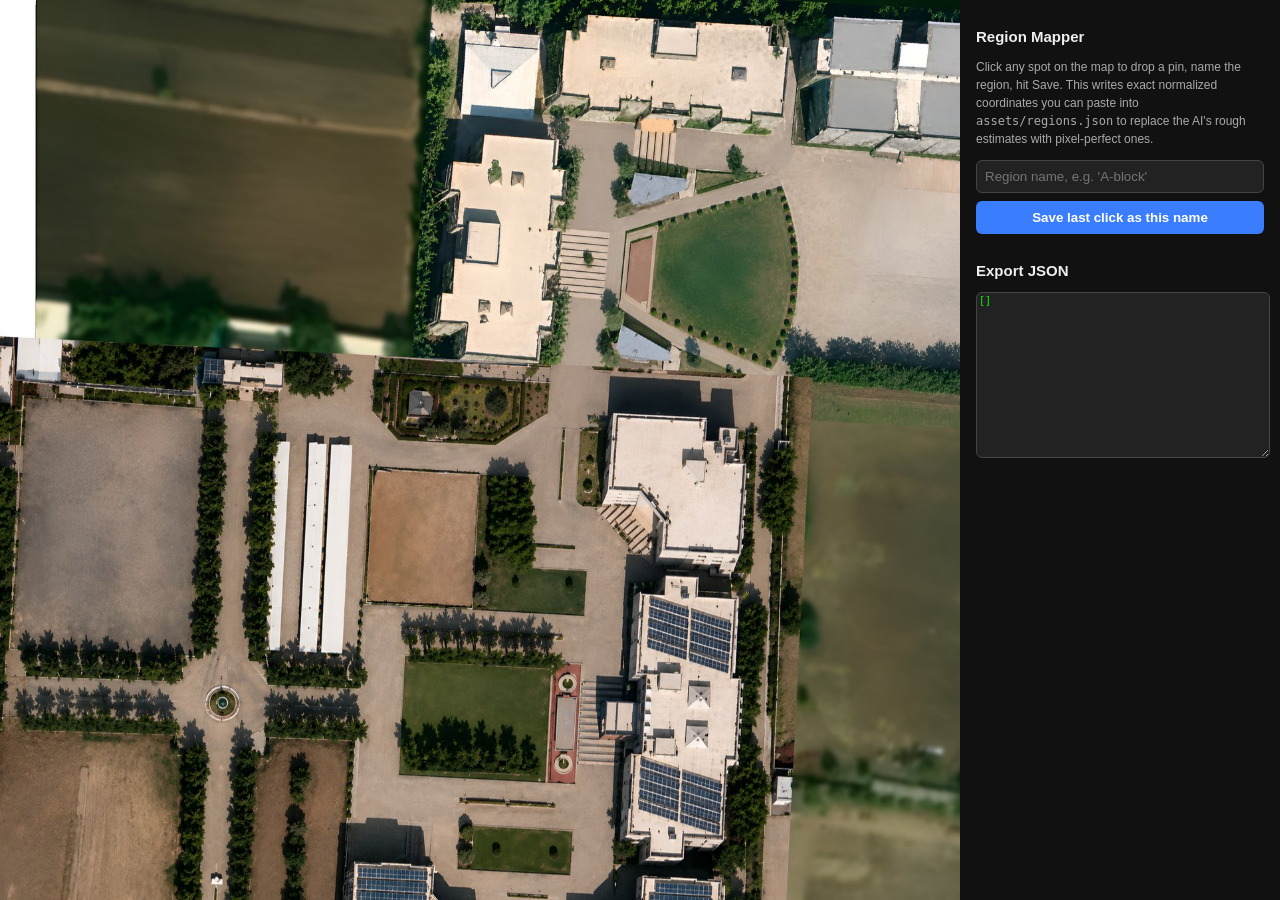
<file: tools/region-mapper.html>
<!DOCTYPE html>
<html lang="en">
<head>
<meta charset="UTF-8" />
<title>Region Mapper — calibration helper</title>
<style>
  body { margin:0; font-family: -apple-system, sans-serif; background:#1a1a1a; color:#eee; }
  #wrap { display:flex; }
  #map-side { position:relative; overflow:auto; width:75vw; height:100vh; }
  #map-side img { display:block; width:180%; max-width:none; cursor: crosshair; }
  .marker { position:absolute; width:10px; height:10px; margin:-5px; border-radius:50%; background:#ff3b30; border:2px solid #fff; }
  .marker-label { position:absolute; transform: translate(6px, -8px); background:#000; color:#fff; font-size:11px; padding:2px 5px; border-radius:4px; white-space:nowrap; }
  #panel { width:25vw; height:100vh; overflow-y:auto; padding:16px; box-sizing:border-box; background:#111; }
  #panel h2 { font-size:15px; }
  #panel p { font-size:12px; color:#aaa; line-height:1.5; }
  #panel input { width:100%; padding:8px; margin-bottom:8px; box-sizing:border-box; background:#222; border:1px solid #444; color:#fff; border-radius:6px; }
  #panel button { width:100%; padding:9px; margin-bottom:16px; background:#3a7dff; border:none; color:#fff; border-radius:6px; cursor:pointer; font-weight:700; }
  #list { font-size:11px; }
  #list .row { display:flex; justify-content:space-between; padding:5px 0; border-bottom:1px solid #333; }
  #list .row button { width:auto; padding:2px 6px; margin:0; background:#552; font-size:10px; }
  textarea { width:100%; height:160px; background:#222; color:#0f0; font-size:10px; font-family:monospace; border:1px solid #444; border-radius:6px; }
</style>
</head>
<body>
<div id="wrap">
  <div id="map-side">
    <img id="map-img" src="../assets/campus-map.jpg" />
  </div>
  <div id="panel">
    <h2>Region Mapper</h2>
    <p>Click any spot on the map to drop a pin, name the region, hit Save. This writes exact normalized coordinates you can paste into <code>assets/regions.json</code> to replace the AI's rough estimates with pixel-perfect ones.</p>
    <input id="name-input" placeholder="Region name, e.g. 'A-block'" />
    <button id="save-btn">Save last click as this name</button>
    <div id="list"></div>
    <h2>Export JSON</h2>
    <textarea id="export-box" readonly></textarea>
  </div>
</div>
<script>
  let pending = null;
  let regions = JSON.parse(localStorage.getItem('region_mapper_points') || '[]');

  const img = document.getElementById('map-img');
  const mapSide = document.getElementById('map-side');

  function render() {
    document.querySelectorAll('.marker,.marker-label').forEach(e => e.remove());
    regions.forEach(r => {
      const m = document.createElement('div');
      m.className = 'marker';
      m.style.left = (r.x * 100) + '%';
      m.style.top = (r.y * 100) + '%';
      mapSide.appendChild(m);
      const l = document.createElement('div');
      l.className = 'marker-label';
      l.style.left = (r.x * 100) + '%';
      l.style.top = (r.y * 100) + '%';
      l.textContent = r.name;
      mapSide.appendChild(l);
    });
    document.getElementById('list').innerHTML = regions.map((r,i) => `
      <div class="row"><span>${r.name} (${r.x.toFixed(3)}, ${r.y.toFixed(3)})</span><button onclick="removeRegion(${i})">x</button></div>
    `).join('');
    document.getElementById('export-box').value = JSON.stringify(regions, null, 2);
    localStorage.setItem('region_mapper_points', JSON.stringify(regions));
  }
  function removeRegion(i) { regions.splice(i,1); render(); }

  img.addEventListener('click', (e) => {
    const rect = img.getBoundingClientRect();
    const x = (e.clientX - rect.left) / rect.width;
    const y = (e.clientY - rect.top) / rect.height;
    pending = { x, y };
    document.getElementById('name-input').focus();
  });

  document.getElementById('save-btn').addEventListener('click', () => {
    const name = document.getElementById('name-input').value.trim();
    if (!pending || !name) { alert('Click the map first, then type a name.'); return; }
    regions.push({ name, x: pending.x, y: pending.y });
    document.getElementById('name-input').value = '';
    pending = null;
    render();
  });

  render();
</script>
</body>
</html>
</file>
